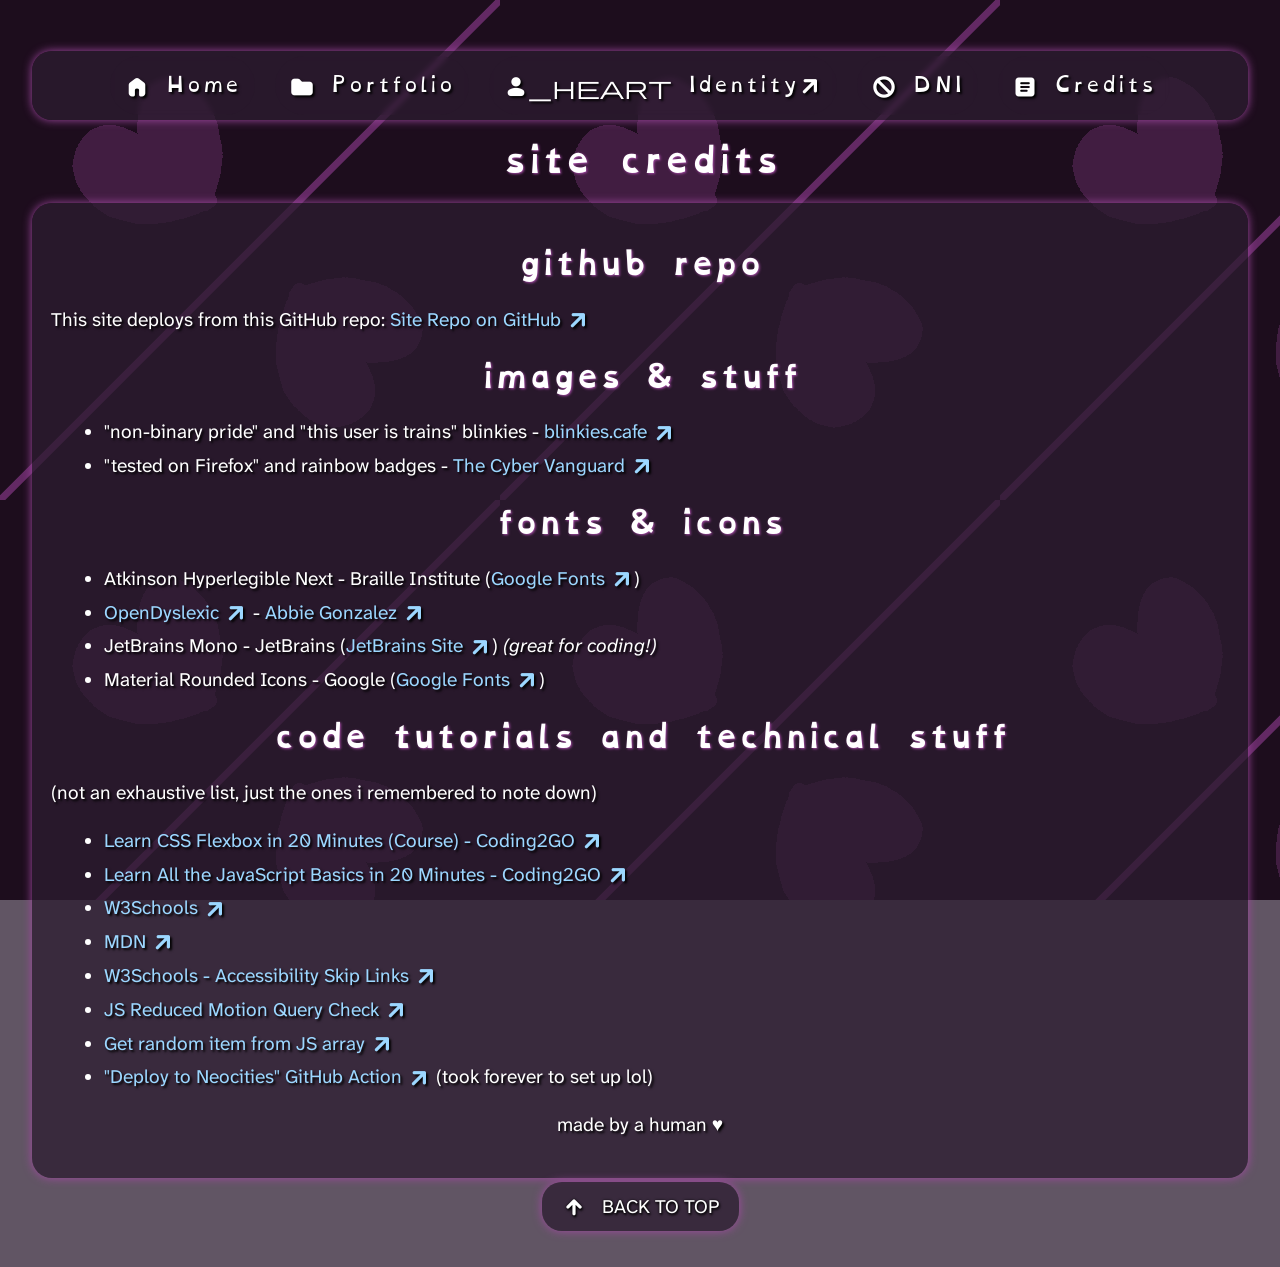
<file: public/credits.html>
<!DOCTYPE html>
<html lang="en">
  <head>
    <meta charset="UTF-8">
    <meta name="viewport" content="width=device-width, initial-scale=1.0">
    <title>avis's site credits</title>
    <link href="css/style.css" rel="stylesheet" type="text/css" media="all">
    <script src="src/cachebust.js" defer></script>

    <link rel="icon" type="image/png" href="images/icons/spooky_icon_2026.png">
  </head>
  <body>
    <nav><div id="nav-container"></div></nav>

    
    <main id="main">
      <h1>site credits</h1>
      <div class="box">

      <h2>github repo</h2>
      This site deploys from this GitHub repo:
      <a href="https://github.com/uncreative-avis/uncreative-avis.github.io" target="_blank">
        Site Repo on GitHub
        <span class="material-symbols-rounded" aria-hidden="true">arrow_outward</span>
      </a>

        <h2>images & stuff</h2>
        <ul>
          <li>
            "non-binary pride" and "this user is trains" blinkies - 
            <a href="https://blinkies.cafe/" target="_blank">
              blinkies.cafe
              <span class="material-symbols-rounded" aria-hidden="true">arrow_outward</span>
            </a>
          </li>
          <li>
            "tested on Firefox" and rainbow badges - 
            <a href="https://cyber.dabamos.de/88x31/index.html" target="_blank">
              The Cyber Vanguard
              <span class="material-symbols-rounded" aria-hidden="true">arrow_outward</span>
            </a>
          </li>
        </ul>

        <h2>fonts & icons</h2>
        <ul>
          <li>
            Atkinson Hyperlegible Next - Braille Institute
            (<a href="https://fonts.google.com/specimen/Atkinson+Hyperlegible+Next" target="_blank">
              Google Fonts
              <span class="material-symbols-rounded" aria-hidden="true">arrow_outward</span>
            </a>)
          </li>

          <li>
            <a href="https://opendyslexic.org/" target="_blank">
              OpenDyslexic
              <span class="material-symbols-rounded" aria-hidden="true">arrow_outward</span>
            </a>
            -
            <a href="https://abbiegonzalez.com/" target="_blank">
              Abbie Gonzalez
              <span class="material-symbols-rounded" aria-hidden="true">arrow_outward</span>
            </a>
          </li>

          <li>
            JetBrains Mono - JetBrains
            (<a href="https://www.jetbrains.com/lp/mono/" target="_blank">
              JetBrains Site
              <span class="material-symbols-rounded" aria-hidden="true">arrow_outward</span>
            </a>) <em>(great for coding!)</em>
          </li>

          <li>
            Material Rounded Icons - Google
            (<a href="https://fonts.google.com/icons" target="_blank">
              Google Fonts
              <span class="material-symbols-rounded" aria-hidden="true">arrow_outward</span>
            </a>)
          </li>
        </ul>

        <h2>code tutorials and technical stuff</h2>
        (not an exhaustive list, just the ones i remembered to note down)
        <ul>
          <li>
            <a href="https://youtu.be/wsTv9y931o8" target="_blank">
              Learn CSS Flexbox in 20 Minutes (Course) - Coding2GO
              <span class="material-symbols-rounded" aria-hidden="true">arrow_outward</span>
            </a>
          </li>

          <li>
            <a href="https://youtu.be/xKOyDDuQSVY" target="_blank">
              Learn All the JavaScript Basics in 20 Minutes - Coding2GO
              <span class="material-symbols-rounded" aria-hidden="true">arrow_outward</span>
            </a>
          </li>

          <li>
            <a href="https://www.w3schools.com/" target="_blank">
              W3Schools
              <span class="material-symbols-rounded" aria-hidden="true">arrow_outward</span>
            </a>
          </li>

          <li>
            <a href="https://developer.mozilla.org/" target="_blank">
              MDN
              <span class="material-symbols-rounded" aria-hidden="true">arrow_outward</span>
            </a>
          </li>

          <li>
            <a href="https://www.w3schools.com/accessibility/accessibility_skip_links.php" target="_blank">
              W3Schools - Accessibility Skip Links
              <span class="material-symbols-rounded" aria-hidden="true">arrow_outward</span>
            </a>
          </li>

          <li>
            <a href="https://natclark.com/tutorials/javascript-reduced-motion/" target="_blank">
              JS Reduced Motion Query Check
              <span class="material-symbols-rounded" aria-hidden="true">arrow_outward</span>
            </a>
          </li>

          <li>
            <a href="https://ryangjchandler.co.uk/posts/get-a-random-element-from-a-javascript-array" target="_blank">
              Get random item from JS array
              <span class="material-symbols-rounded" aria-hidden="true">arrow_outward</span>
            </a>
          </li>

          <li>
            <a href="https://github.com/marketplace/actions/deploy-to-neocities" target="_blank">
              "Deploy to Neocities" GitHub Action
              <span class="material-symbols-rounded" aria-hidden="true">arrow_outward</span>
            </a> (took forever to set up lol)
          </li>
        </ul>
        <p class="center">made by a human ♥</p>
      </div>
      <div class="center">
        <button type="button" class="center" onclick="location.href='#top'"><span class="material-symbols-rounded" aria-hidden="true">arrow_upward</span>BACK TO TOP</button>
      </div>
    </main>
  </body>
</html>
</file>
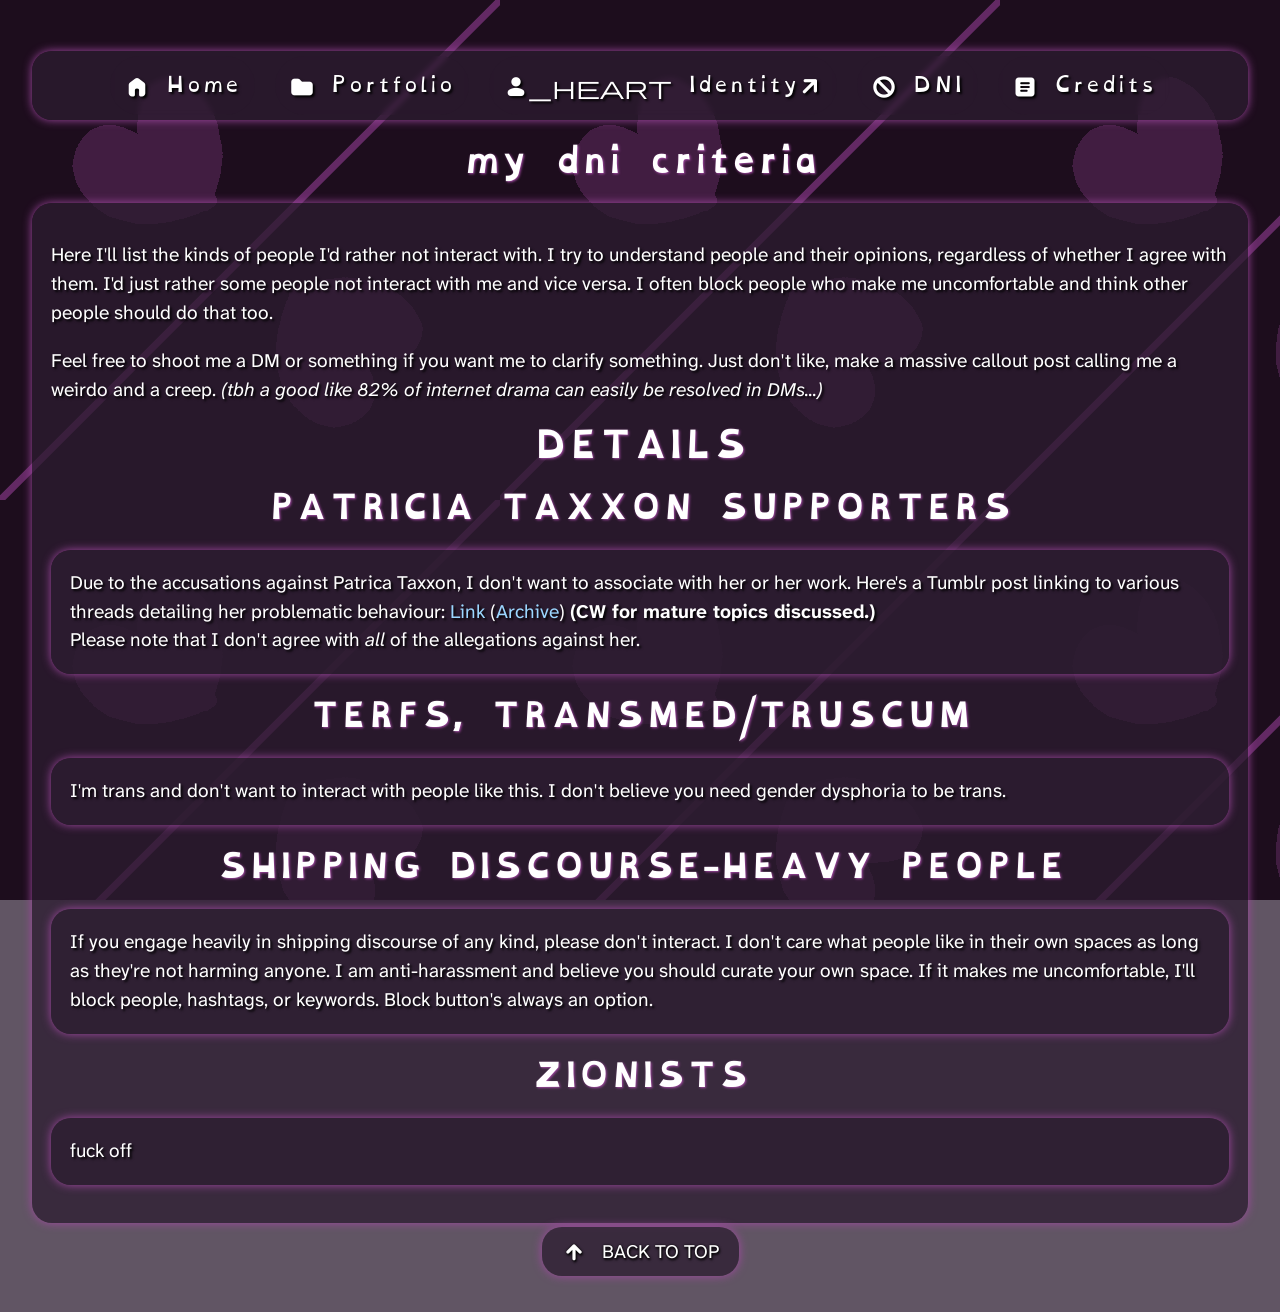
<file: public/dniinfo.html>
<!DOCTYPE html>
<html lang="en">
  <head>
    <meta charset="UTF-8">
    <meta name="viewport" content="width=device-width, initial-scale=1.0">
    <title>avis's dni info</title>
    <link href="css/style.css" rel="stylesheet" type="text/css" media="all">
    <script src="src/cachebust.js" defer></script>

    <link rel="icon" type="image/png" href="images/icons/spooky_icon_2026.png">
  </head>
  <body>
    <nav><div id="nav-container"></div></nav>

    <header><h1>my dni criteria</h1></header>
    
    <main id="main">
      <div class="box">
        <p>
          Here I'll list the kinds of people I'd rather not interact with.
          I try to understand people and their opinions, regardless of whether I agree with them.
          I'd just rather some people not interact with me and vice versa.
          I often block people who make me uncomfortable and think other people should do that too.
        </p>

        <p>
          Feel free to shoot me a DM or something if you want me to clarify something.
          Just don't like, make a massive callout post calling me a weirdo and a creep.
          <em>(tbh a good like 82% of internet drama can easily be resolved in DMs...)</em>
        </p>

        <header><h1>DETAILS</h1></header>

        <h2>PATRICIA TAXXON SUPPORTERS</h2>
        <p class="box">
          Due to the accusations against Patrica Taxxon, I don't want to associate with her or her work.
          Here's a Tumblr post linking to various threads detailing her problematic behaviour:
          <a href="https://www.tumblr.com/hello-im-dog/796058190258274304/warning-this-blog-is-18-due-the-severity-of-the" target="_blank">Link</a>
          (<a href="https://web.archive.org/web/20260417000219/https://www.tumblr.com/hello-im-dog/796058190258274304/warning-this-blog-is-18-due-the-severity-of-the" target="_blank">Archive</a>)
          <strong>(CW for mature topics discussed.)</strong><br>
          Please note that I don't agree with <em>all</em> of the allegations against her.
        </p>

        <h2>TERFS, TRANSMED/TRUSCUM</h2>
        <p class="box">
          I'm trans and don't want to interact with people like this.
          I don't believe you need gender dysphoria to be trans.
        </p>

        <h2>SHIPPING DISCOURSE-HEAVY PEOPLE</h2>
        <p class="box">
          If you engage heavily in shipping discourse of any kind, please don't interact.
          I don't care what people like in their own spaces as long as they're not harming anyone.
          I am anti-harassment and believe you should curate your own space.
          If it makes me uncomfortable, I'll block people, hashtags, or keywords.
          Block button's always an option.
        </p>

        <h2>ZIONISTS</h2>
        <p class="box">
          fuck off
        </p>
        
      </div>
      <div class="center">
        <button type="button" class="center" onclick="location.href='#top'"><span class="material-symbols-rounded" aria-hidden="true">arrow_upward</span>BACK TO TOP</button>
      </div>
    </main>
  </body>
</html>
</file>
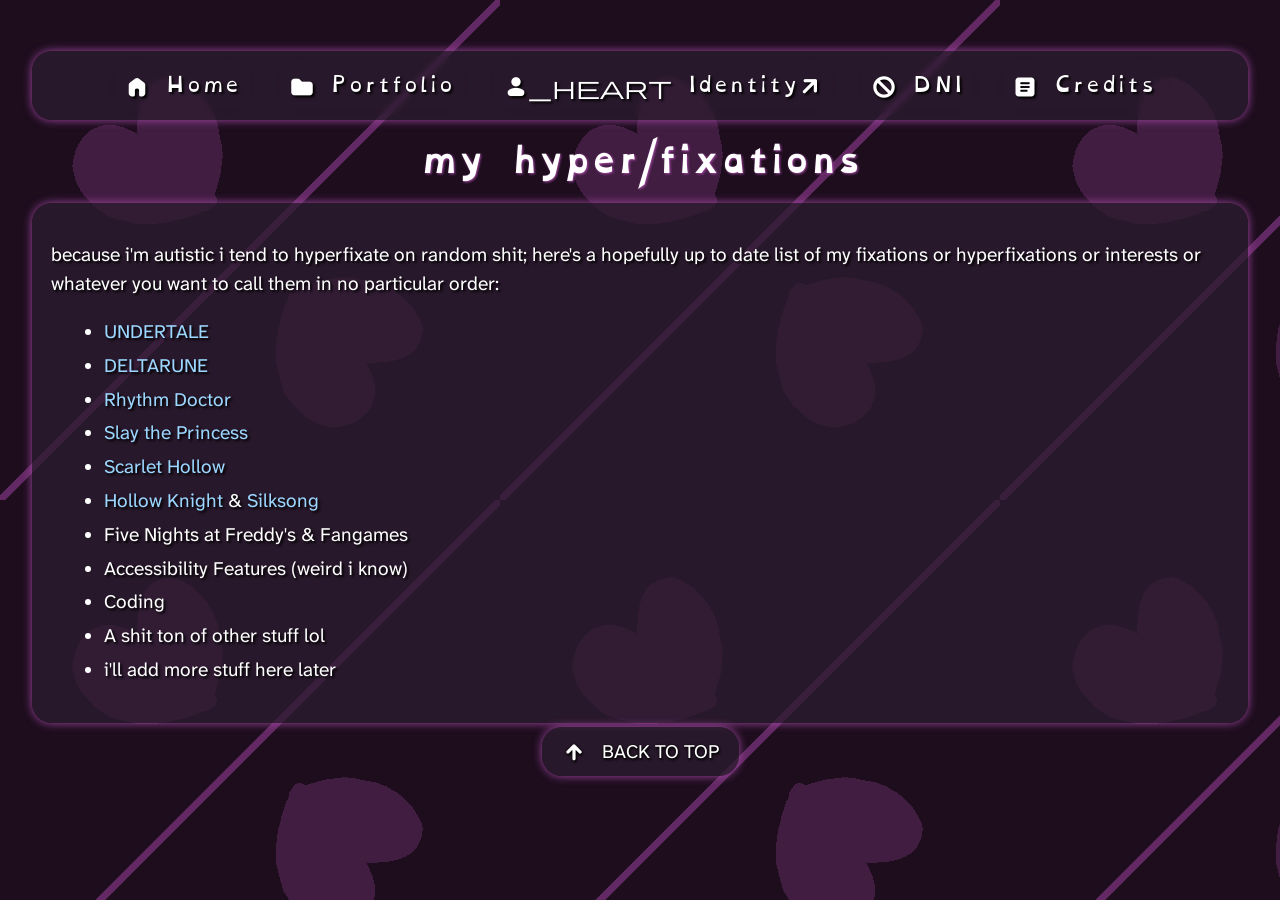
<file: public/hyperfixations.html>
<!DOCTYPE html>
<html lang="en">
  <head>
    <meta charset="UTF-8">
    <meta name="viewport" content="width=device-width, initial-scale=1.0">
    <title>avis's hyperfixations</title>
    <link href="css/style.css" rel="stylesheet" type="text/css" media="all">
    <script src="src/cachebust.js" defer></script>
    
    <link rel="icon" type="image/png" href="images/icons/spooky_icon_2026.png">
  </head>

  <body>

    <nav><div id="nav-container"></div></nav>
    <header><h1>my hyper/fixations</h1></header>

    <main id="main">
    <div class="box">
      <p>
        because i'm autistic i tend to hyperfixate on random shit;
        here's a hopefully up to date list of my fixations or hyperfixations or interests or whatever
        you want to call them in no particular order:<br>
        <ul>
          <li><a href="https://store.steampowered.com/app/391540/Undertale/">UNDERTALE</a></li>
          <li><a href="https://store.steampowered.com/app/1671210/DELTARUNE/">DELTARUNE</a></li>
          <li><a href="https://store.steampowered.com/app/774181/Rhythm_Doctor/">Rhythm Doctor</a></li>
          <li><a href="https://store.steampowered.com/app/1989270/Slay_the_Princess__The_Pristine_Cut/">Slay the Princess</a></li>
          <li><a href="https://store.steampowered.com/app/1609230/Scarlet_Hollow/">Scarlet Hollow</a></li>
          <li><a href="https://store.steampowered.com/app/367520/Hollow_Knight/">Hollow Knight</a> & <a href="https://store.steampowered.com/app/1030300/Hollow_Knight_Silksong/">Silksong</a></li>
          <li>Five Nights at Freddy's & Fangames</li>
          <li>Accessibility Features (weird i know)</li>
          <li>Coding</li>
          <li>A shit ton of other stuff lol</li>
          <li>i'll add more stuff here later</li>
        </ul>
      </p>
    </div>
    </main>
    <div class="center">
      <button type="button" class="center" onclick="location.href='#top'"><span class="material-symbols-rounded" aria-hidden="true">arrow_upward</span>BACK TO TOP</button>
    </div>
  </body>
</html>
</file>
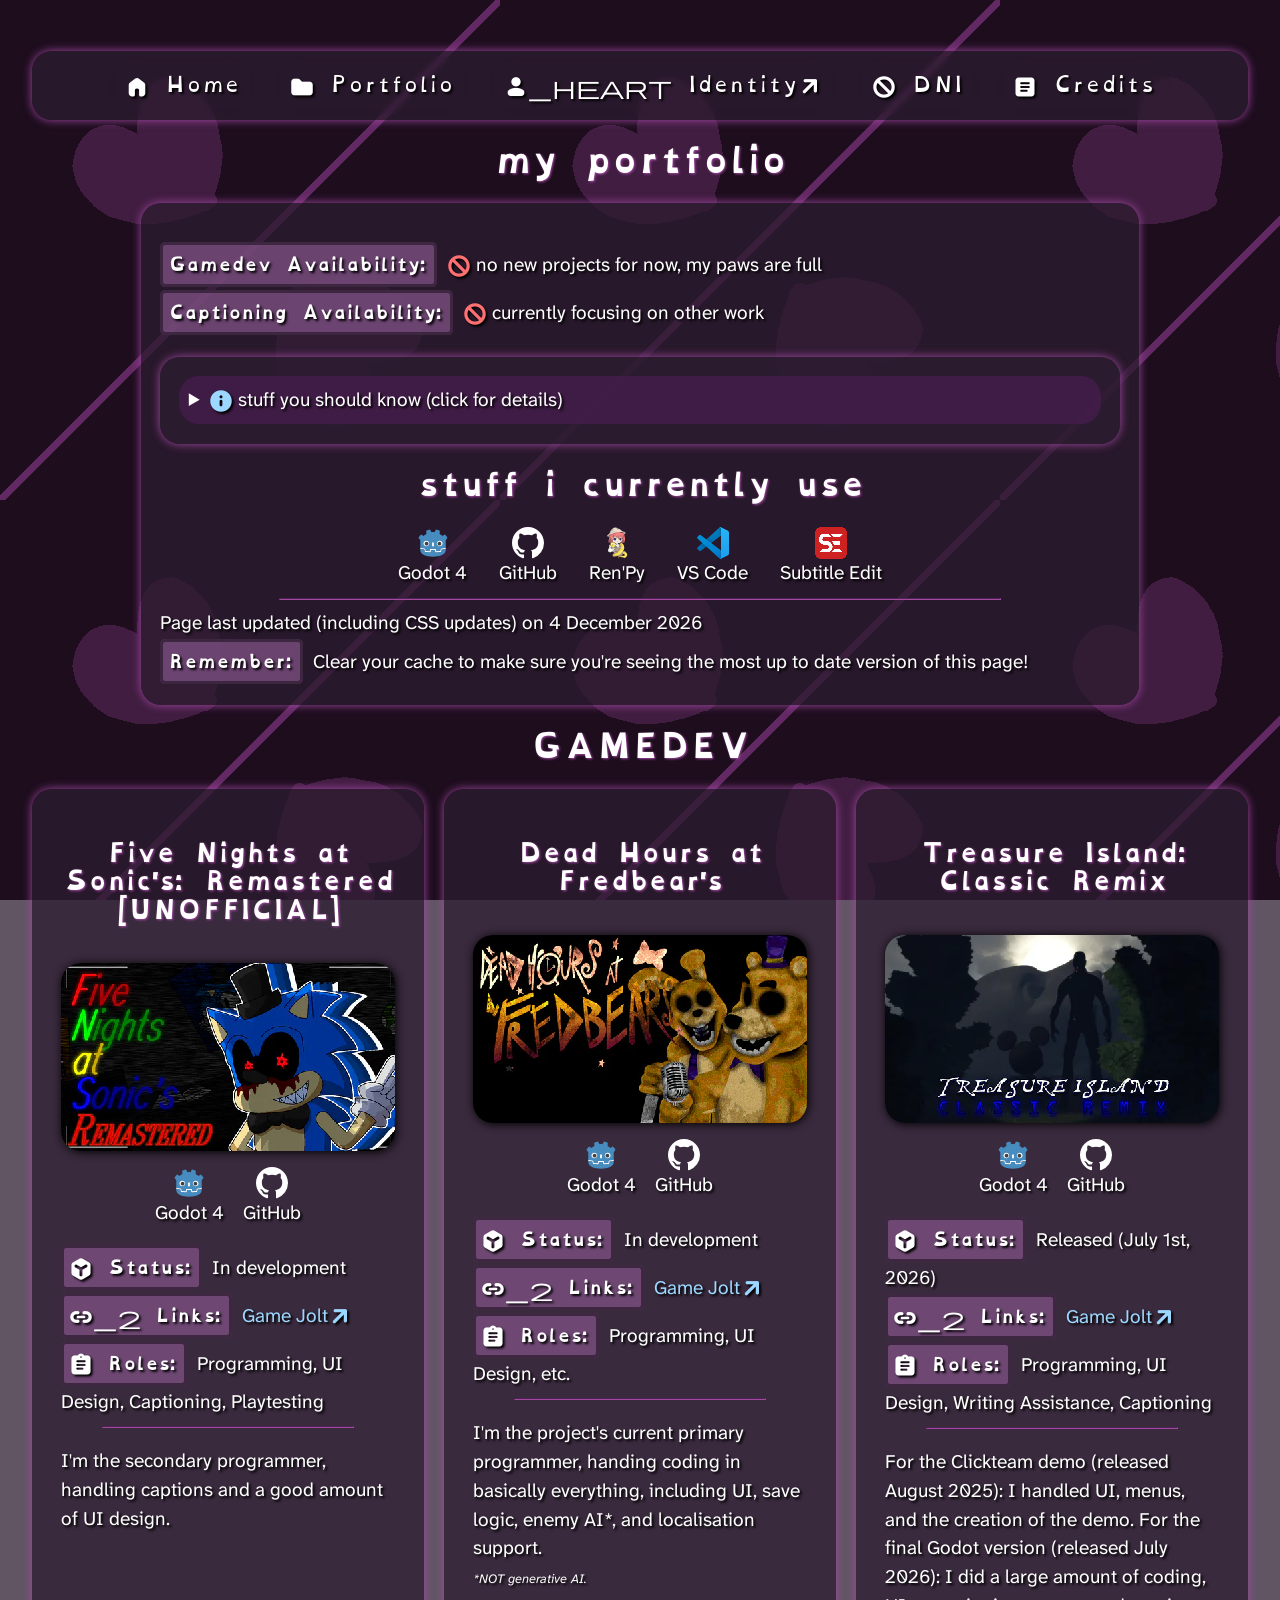
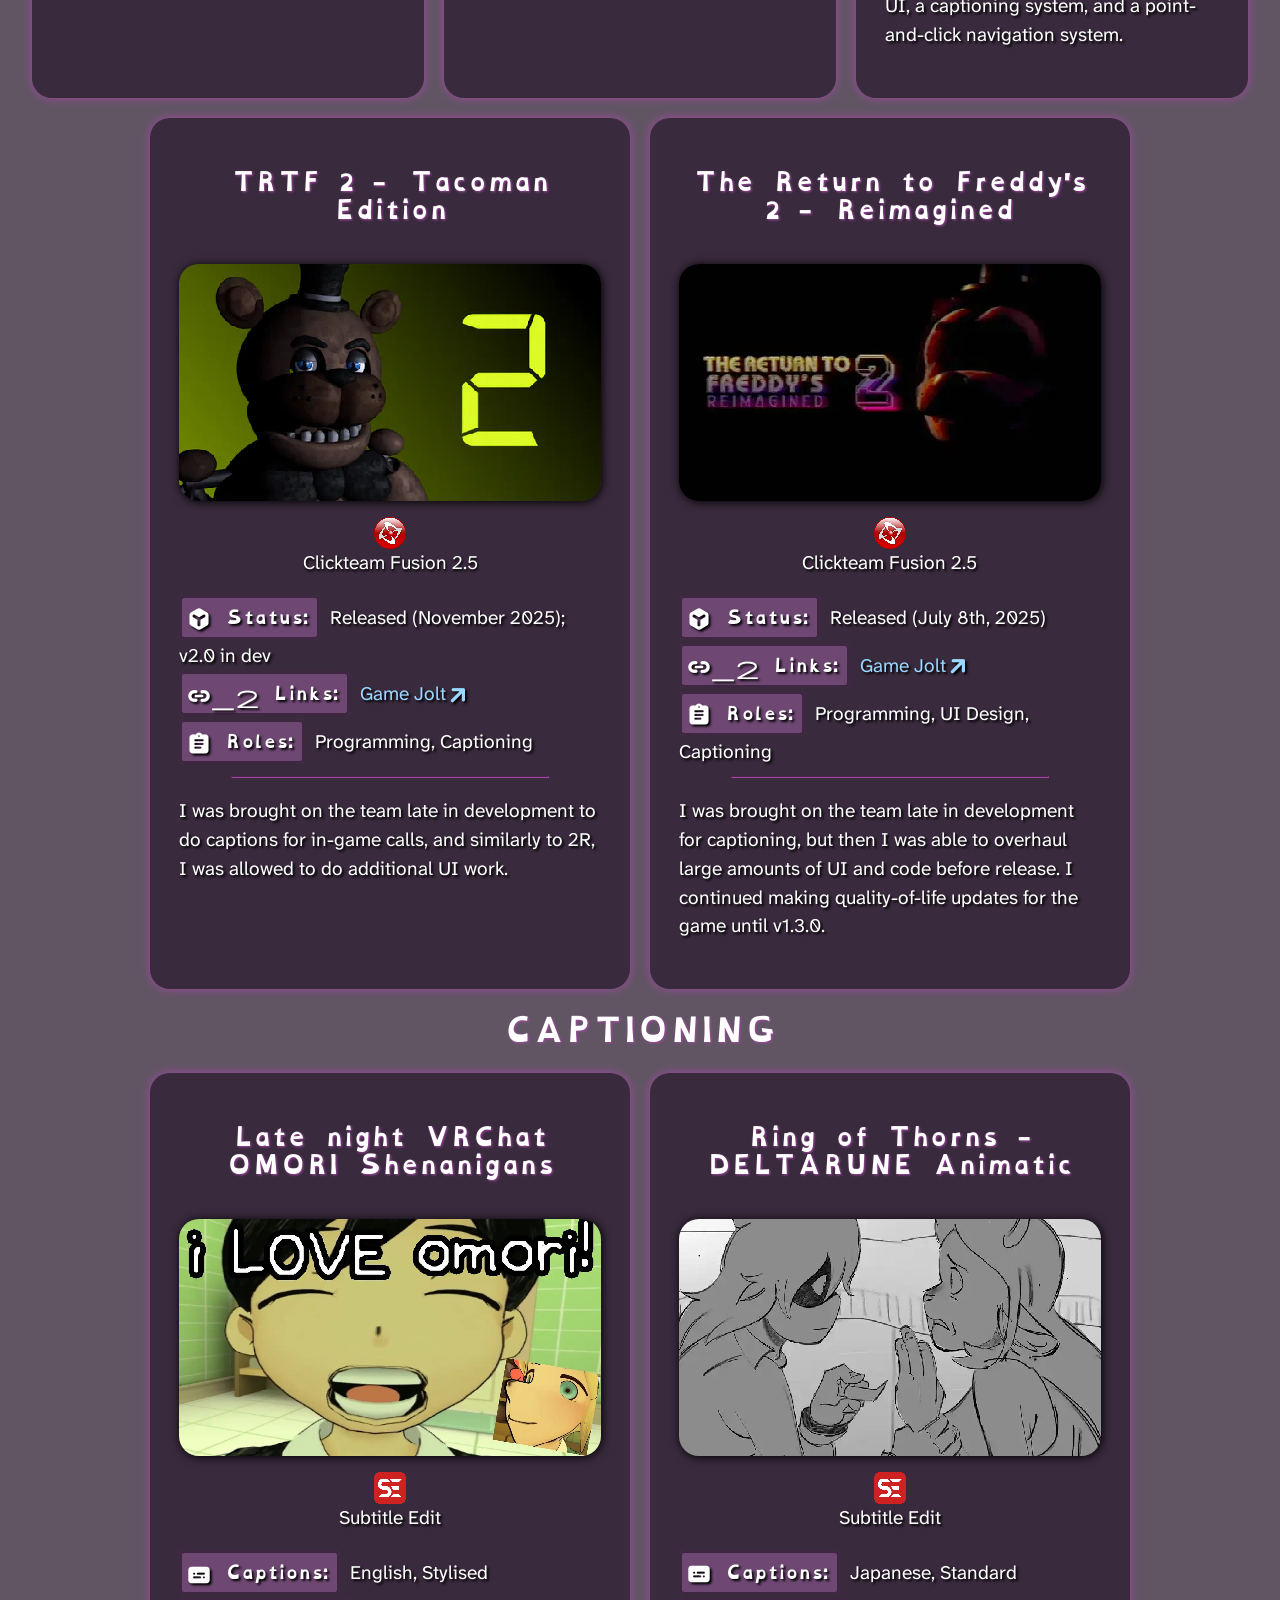
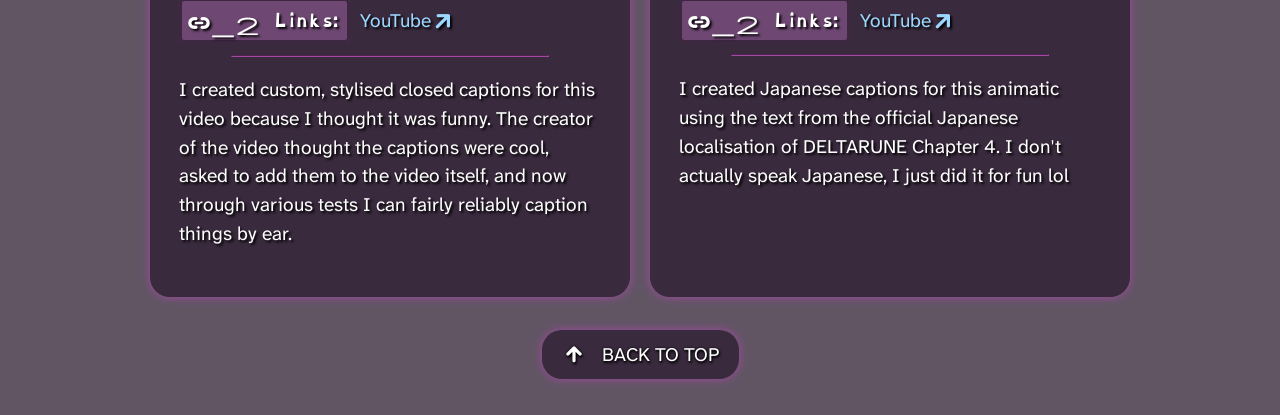
<file: public/portfolio.html>
<!DOCTYPE html>
<html lang="en">
  <head>
    <meta charset="UTF-8">
    <meta name="viewport" content="width=device-width, initial-scale=1.0">
    <title>avis's portfolio</title>
    <link href="css/style.css" rel="stylesheet" type="text/css" media="all">
    <script src="src/cachebust.js" defer></script>
    
    <link rel="icon" type="image/png" href="images/icons/spooky_icon_2026.png">
  
    <style>
      /* css is both fun and hellish */
      :root {
        --project-card-base-width: 300px;
        --project-card-max-width: 33vw;
      }

      .project-container {
        display: flex;
        justify-content: center;
        flex-wrap: wrap;
        gap: 20px;
        padding: 0;
      }

      .project-card {
        background-color: var(--container-bg);
        max-width: var(--project-card-max-width);
        box-shadow: 0px 0px 10px var(--shadow-glow);
        border-radius: var(--radius-xl);
        padding: 1.5em;
        
        display: flex;
        flex-grow: 1;
        flex-shrink: 1;
        flex-basis: var(--project-card-base-width);
        flex-direction: column;
        gap: 1rem;
      }

      .project-card img {
        width: 100%;
        display: block;
        border-radius: var(--radius-xl);
        corner-shape: squircle;
      }
      
      /* application icons under thumbnails */
      div.horizontal {
        display: flex;
        flex-wrap: wrap;
        justify-content: center;
        align-items: center;
        gap: 1em;
      }

      div.horizontal img {
        height: 2em;
        border-radius: 0;
        width: auto;
      }

      div.software-icon-with-text {
        display: flex;
        flex-direction: column;
        align-items: center;
        text-align: center;
      }

      div.software-icon-with-text img {
        object-fit: contain;
        height: 2rem;
        border-radius: 0;
        width: auto;
      }

      /* smaller screen stuff */
      @media (max-width: 1024px) {
        .project-card {
          max-width: min(500px, 95vw);
        }
      }
    </style>
  </head>

  <body>
    <nav><div id="nav-container"></div></nav>
    <header><h1>my portfolio</h1></header>

    <main id="main">
    <div class="medium box">
      <p>
        <strong class="label">Gamedev Availability:</strong>
        <span class="material-symbols-rounded" aria-hidden="true" style="color: var(--red)">
          block
        </span>
        no new projects for now, my paws are full

        <br>

        <strong class="label">Captioning Availability:</strong>
        <span class="material-symbols-rounded" aria-hidden="true" style="color: var(--red)">
          block
        </span>
        currently focusing on other work
      </p>
      <details class="box">
        <summary>
          <span class="material-symbols-rounded" aria-hidden="true" style="color: var(--link)">
            info
          </span>
          stuff you should know (click for details)
        </summary>
        i'm currently using <strong>godot 4</strong> as my primary game engine of choice,
        but i also have some experience in <strong>clickteam fusion 2.5</strong>.
        i specialise in <strong>UI design, programming, closed captioning (aka subtitles),</strong> and similar stuff.
        
        i also do <strong>closed captioning for videos</strong> using <strong>subtitle edit</strong>.
        
        <br><br>

        if you want to contact me to work on your project,
        contact me on <a href="https://discordapp.com/users/490190083144548352/" target="_blank">discord</a>!

        <strong>be specific right off the bat</strong> -- tell me about your project and
        <strong>include information about what you'd like me to do</strong>,
        as well as any other relevant information,
        like <strong>project scope, my specific roles, and scalability</strong>.
        i work best in a collaborative environment -- chances are i can't code your whole game for you, sorry.

        <br><br>

        i highly recommend having some familiarity with Git if you want me to work on your project!
        here's a <a href="https://youtu.be/CvUiKWv2-C0">Git tutorial for beginners</a>.
        i use <a href="https://github.com/apps/desktop">github desktop</a> as my git GUI of choice.
      </details>
      <h2>stuff i currently use</h2>
      <div class="horizontal" style="gap: 2rem;">
        <div class="software-icon-with-text">
          <img src="images/portfolio/godot_icon.svg" title="Godot 4" alt="Godot Icon"> Godot 4
        </div>
        <div class="software-icon-with-text">
          <img src="images/portfolio/github_icon.svg" title="GitHub" alt="GitHub Icon"> GitHub
        </div>
        <div class="software-icon-with-text">
          <img src="images/portfolio/renpy.svg" title="Ren'Py" alt="Ren'Py Icon"> Ren'Py
        </div>
        <div class="software-icon-with-text">
          <img src="images/portfolio/vscode.svg" title="Visual Studio Code" alt="Visual Studio Code Icon"> VS Code
        </div>
        <div class="software-icon-with-text">
          <img src="images/portfolio/subtitle_edit_icon.png" title="Subtitle Edit" alt="Subtitle Edit Icon"> Subtitle Edit
        </div>
      </div>
      <hr>
      Page last updated (including CSS updates) on <span id='lastUpdateDate'></span><br>
      <strong class="label">Remember:</strong> Clear your cache to make sure you're seeing the most up to date version of this page!
    </div>
    
    <h2>GAMEDEV</h2>
    <div class="project-container">

      <div class="project-card"> <h3>Five Nights at Sonic's: Remastered [UNOFFICIAL]</h3>
        <a href="https://gamejolt.com/games/sonic-sez-five-night-freddy/1087938" target="_blank" class="rotate">
          <img src="images/portfolio/fnas_remastered.webp" class="glow bordered" alt="FNAS Remastered thumbnail. On a staticy background, a version of Sonic the Hedgehog with black-and-red eyes and wearing a top hat and bow tie is visible. To the left, text reads Five Nights at Sonic's REMASTERED.">
        </a>

        <div class="horizontal">
          <div class="software-icon-with-text">
            <img src="images/portfolio/godot_icon.svg" title="Godot 4" alt="Godot Icon"> Godot 4
          </div>
          <div class="software-icon-with-text">
            <img src="images/portfolio/github_icon.svg" title="GitHub" alt="GitHub Icon"> GitHub
          </div>
        </div>

        <div>
          <strong class="label"><span class="material-symbols-rounded" aria-hidden="true">deployed_code</span>
            Status:</strong> In development<br>
          <strong class="label"><span class="material-symbols-rounded" aria-hidden="true">link_2</span>
            Links:</strong> <a href="https://gamejolt.com/games/sonic-sez-five-night-freddy/1087938" target="_blank">Game Jolt<span class="material-symbols-rounded" aria-hidden="true">arrow_outward</span></a><br>
          <strong class="label"><span class="material-symbols-rounded" aria-hidden="true">assignment</span>
            Roles:</strong> Programming, UI Design, Captioning, Playtesting<br>
          <hr>
          <p class="project-desc">
            I'm the secondary programmer, handling captions and a good amount of UI design.
          </p>
        </div> 
      </div>

      <div class="project-card"> <h3>Dead Hours at Fredbear's</h3>
        <a href="https://gamejolt.com/games/DHaF/1068491" target="_blank" class="rotate">
          <img src="images/portfolio/dhaf.webp" class="glow bordered" alt="Dead Hours at Fredbear's thumbnail. A yellow bear and yellow rabbit are on the right, both with hollow eyes. The bear is wearing a purple hat and bow tie and is holding a microphone; the rabbit is wearing a purple tie. The logo is visible to the left.">
        </a>

        <div class="horizontal">
          <div class="software-icon-with-text">
            <img src="images/portfolio/godot_icon.svg" title="Godot 4" alt="Godot Icon"> Godot 4
          </div>
          <div class="software-icon-with-text">
            <img src="images/portfolio/github_icon.svg" title="GitHub" alt="GitHub Icon"> GitHub
          </div>
        </div>

        <div>
          <strong class="label"><span class="material-symbols-rounded" aria-hidden="true">deployed_code</span>
            Status:</strong> In development<br>
          <strong class="label"><span class="material-symbols-rounded" aria-hidden="true">link_2</span>
            Links:</strong> <a href="https://gamejolt.com/games/DHaF/1068491" target="_blank">Game Jolt<span class="material-symbols-rounded" aria-hidden="true">arrow_outward</span></a><br>
          <strong class="label"><span class="material-symbols-rounded" aria-hidden="true">assignment</span>
            Roles:</strong> Programming, UI Design, etc.<br>
          <hr>
          <p class="project-desc">
            I'm the project's current primary programmer, handing coding in basically everything, including UI, save logic, enemy AI*, and localisation support.<br>
            <em class="small-text">*NOT generative AI.</em>
          </p>
        </div> 
      </div>

      <div class="project-card"> <h3>Treasure Island: Classic Remix</h3>
        <a href="https://gamejolt.com/games/TICR/1003804" target="_blank" class="rotate">
          <img src="images/portfolio/ticr.webp" class="glow bordered" alt="TICR thumbnail. In a dark, foresty area, a man stands upright next to a Mickey Mouse silhouette. A massive face looking like distant mountains is visible.">
        </a>

        <div class="horizontal">
          <div class="software-icon-with-text">
            <img src="images/portfolio/godot_icon.svg" title="Godot 4" alt="Godot Icon"> Godot 4
          </div>
          <div class="software-icon-with-text">
            <img src="images/portfolio/github_icon.svg" title="GitHub" alt="GitHub Icon"> GitHub
          </div>
        </div>

        <div>
          <strong class="label"><span class="material-symbols-rounded" aria-hidden="true">deployed_code</span>
            Status:</strong> Released (July 1st, 2026)<br>
          <strong class="label"><span class="material-symbols-rounded" aria-hidden="true">link_2</span>
            Links:</strong> <a href="https://gamejolt.com/games/TICR/1003804" target="_blank">Game Jolt<span class="material-symbols-rounded" aria-hidden="true">arrow_outward</span></a><br>
          <strong class="label"><span class="material-symbols-rounded" aria-hidden="true">assignment</span>
            Roles:</strong> Programming, UI Design, Writing Assistance, Captioning<br>
          <hr>
          <p class="project-desc">
            For the Clickteam demo (released August 2025): I handled UI, menus, and the creation of the demo.
            For the final Godot version (released July 2026): I did a large amount of coding, UI, a captioning system,
            and a point-and-click navigation system.
          </p>
        </div> 
      </div>
      
      <div class="project-card"> <h3>TRTF 2 - Tacoman Edition</h3>
        <a href="https://gamejolt.com/games/TRTF2tacoupdate/1033032" target="_blank" class="rotate">
          <img src="images/portfolio/trtf2tacoman.webp" class="glow bordered" alt="TRTF 2 Tacoman Edition thumbnail. On a green and black gradient background, a stylised model of Freddy Fazbear is on the left, staring at us. To the right, the number 2 is visible in a digital clock font.">
        </a>
        
        <div class="horizontal">
          <div class="software-icon-with-text">
            <img src="images/portfolio/clickteam_icon.webp" title="Clickteam Fusion 2.5" alt="Clickteam Icon"> Clickteam Fusion 2.5
          </div>
        </div>
        
        <div>
          <strong class="label"><span class="material-symbols-rounded" aria-hidden="true">deployed_code</span>
            Status:</strong> Released (November 2025); v2.0 in dev<br>
          <strong class="label"><span class="material-symbols-rounded" aria-hidden="true">link_2</span>
            Links:</strong> <a href="https://gamejolt.com/games/TRTF2tacoupdate/1033032" target="_blank">Game Jolt<span class="material-symbols-rounded" aria-hidden="true">arrow_outward</span></a><br>
          <strong class="label"><span class="material-symbols-rounded" aria-hidden="true">assignment</span>
            Roles:</strong> Programming, Captioning<br>
          <hr>
          <p class="project-desc">
            I was brought on the team late in development to do captions for in-game calls,
            and similarly to 2R, I was allowed to do additional UI work.
          </p>
        </div>
      </div>
      
      <div class="project-card"> <h3>The Return to Freddy's 2 - Reimagined</h3>
        <a href="https://gamejolt.com/games/trtf2reimagined/674191" target="_blank" class="rotate">
          <img src="images/portfolio/2reimagined.webp" class="glow bordered" alt="TRTF 2 Reimagined thumbnail. A silhouette of bear head with a top hat floats in a dark void with a yellow-and-purple logo next to it, reading 'THE RETURN TO FREDDY'S 2: REIMAGINED.">
        </a>

        <div class="horizontal">
          <div class="software-icon-with-text">
            <img src="images/portfolio/clickteam_icon.webp" title="Clickteam Fusion 2.5" alt="Clickteam Icon"> Clickteam Fusion 2.5
          </div>
        </div>

        <div>
          <strong class="label"><span class="material-symbols-rounded" aria-hidden="true">deployed_code</span>
            Status:</strong> Released (July 8th, 2025)<br>
          <strong class="label"><span class="material-symbols-rounded" aria-hidden="true">link_2</span>
            Links:</strong> <a href="https://gamejolt.com/games/trtf2reimagined/674191" target="_blank">Game Jolt<span class="material-symbols-rounded" aria-hidden="true">arrow_outward</span></a><br>
          <strong class="label"><span class="material-symbols-rounded" aria-hidden="true">assignment</span>
            Roles:</strong> Programming, UI Design, Captioning<br>
          
          <hr>
          <p class="project-desc">
            I was brought on the team late in development for captioning,
            but then I was able to overhaul large amounts of UI and code before release.
            I continued making quality-of-life updates for the game until v1.3.0.
          </p>
          </div>
        </div>
    </div>

    <h2>CAPTIONING</h2>
    <div class="project-container">
      
      <div class="project-card"> <h3>Late night VRChat OMORI Shenanigans</h3>
        <a href="https://youtu.be/aQ9OEltsxYQ" target="_blank" class="rotate">
          <img src="images/portfolio/latenightvrchatomori.webp" class="glow bordered" alt="Late night VRChat OMORI Shenanigans thumbnail. An extreme closeup of a VRChat model of Sunny from Omori, with text on the top reading 'i LOVE omori!'. A small, oddly-angled picture of Basil is visible in the corner.">
        </a>
        
        <div class="horizontal">
          <div class="software-icon-with-text">
            <img src="images/portfolio/subtitle_edit_icon.png" title="Subtitle Edit" alt="Subtitle Edit Icon"> Subtitle Edit
          </div>
        </div>

        <div>
          <strong class="label"><span class="material-symbols-rounded" aria-hidden="true">subtitles</span>
            Captions:</strong> English, Stylised<br>
          <strong class="label"><span class="material-symbols-rounded" aria-hidden="true">link_2</span>
            Links:</strong> <a href="https://youtu.be/aQ9OEltsxYQ" target="_blank">YouTube<span class="material-symbols-rounded" aria-hidden="true">arrow_outward</span></a><br>
          <hr>
            <p class="project-desc">
            I created custom, stylised closed captions for this video because I thought it was funny.
            The creator of the video thought the captions were cool, asked to add them to the video itself,
            and now through various tests I can fairly reliably caption things by ear.
          </p>
        </div>
      </div>

      <div class="project-card"> <h3>Ring of Thorns - DELTARUNE Animatic</h3>
        <a href="https://youtu.be/OaEyFvvKgYw" target="_blank" class="rotate">
          <img src="images/portfolio/ring_of_thorns.webp" class="glow bordered" alt="Ring of Thorns Animatic thumbnail. A greyscale closeup of Kris and Noelle from DELTARUNE. Kris has a blank expression, staring intensely at Noelle, gripping her wrist tightly. Noelle is staring back in fear.">
        </a>
        
        <div class="horizontal">
          <div class="software-icon-with-text">
            <img src="images/portfolio/subtitle_edit_icon.png" title="Subtitle Edit" alt="Subtitle Edit Icon"> Subtitle Edit
          </div>
        </div>

        <div>
          <strong class="label"><span class="material-symbols-rounded" aria-hidden="true">subtitles</span>
            Captions:</strong> Japanese, Standard<br>
          <strong class="label"><span class="material-symbols-rounded" aria-hidden="true">link_2</span>
            Links:</strong> <a href="https://youtu.be/OaEyFvvKgYw" target="_blank">YouTube<span class="material-symbols-rounded" aria-hidden="true">arrow_outward</span></a><br>
          <hr>
            <p class="project-desc">
            I created Japanese captions for this animatic using the text from the
            official Japanese localisation of DELTARUNE Chapter 4. I don't actually speak Japanese, I just did it for fun lol
          </p>
        </div>
      </div>

      <!--
      TEMPLATE
      <div class="project-card">
        <h3>TITLE GOES HERE</h3>
        <a href="LINK" target="_blank" class="rotate">
          <img src="images/portfolio/IMAGE.webp" class="glow bordered" alt="IMAGE DESC">
        </a>
        
        <div class="horizontal">
          <div class="software-icon-with-text">
            <img src="images/portfolio/icon.webp" title="TITLE GOES HERE" alt="ALT TEXT GOES HERE"> SOFTWARE NAME
          </div>
        </div>
        
        <div class="box">
          <strong class="label"><span class="material-symbols-rounded" aria-hidden="true">deployed_code</span>
            Status:</strong> Status goes here<br>
          <strong class="label"><span class="material-symbols-rounded" aria-hidden="true">link_2</span>
            Links:</strong> <a href="" target="_blank">LINKS GO HERE<span class="material-symbols-rounded" aria-hidden="true">arrow_outward</span></a><br>
          <strong class="label"><span class="material-symbols-rounded" aria-hidden="true">assignment</span>
            Roles:</strong> Roles go here<br>
          <hr>
          <p class="project-desc">
            Project description goes here.
          </p>
        </div>
      </div>
      -->
    </div>
    </main>
    <br>
    <div class="center">
      <button type="button" class="center" onclick="location.href='#top'"><span class="material-symbols-rounded" aria-hidden="true">arrow_upward</span>BACK TO TOP</button>
    </div>
  </body>
</html>
</file>
<file: public/css/style.css>
/* fonts */
@import url('https://fonts.googleapis.com/css2?family=Atkinson+Hyperlegible+Next:wght@500&display=swap');

/* icons */
@import url('https://fonts.googleapis.com/css2?family=Material+Symbols+Rounded:opsz,wght,FILL,GRAD@20..48,100..700,0..1,-50..200&icon_names=arrow_outward,arrow_upward,article,assignment,block,check,deployed_code,folder,home,info,kid_star,link_2,person_heart,refresh,question_mark,subtitles');

@font-face {
  font-family: OpenDyslexic;
  src: url('../fonts/OpenDyslexic-Regular.woff2') format('woff2');
}

@font-face {
  font-family: JetBrains Mono;
  src: url('../fonts/JetBrainsMono-Regular.woff2') format('woff2');
}

:root {

  /* CONSTANTS */

  --ease: cubic-bezier(0.16, 1, 0.3, 1);
  --ease-elastic: cubic-bezier(0.11, 1.365, 0, 1);
    
  --atkinson: 'Atkinson Hyperlegible Next',
    -apple-system, BlinkMacSystemFont,
    "Segoe UI", Arial, Tahoma, Verdana, sans-serif;
    
  --opendyslexic: 'OpenDyslexic',
    "Comic Sans MS", sans-serif;

  --jetbrains: 'JetBrains Mono',
    'Consolas', monospace;

  --default-text-color: rgb(255, 255, 255);
  --alt-text-color: rgb(255, 255, 0);

  --default-container-bg-color: rgba(45, 29, 49, 0.75);
  --alt-container-bg-color: rgb(0, 0, 0);

  --hover-size: 1.05;
  --active-size: 0.95;

  --rotate-angle: 1deg;

  --bg-dark: rgba(47, 29, 49, 0.75);
  --bg-med: rgba(70, 29, 77, 0.75);
  --bg-light: rgba(128, 82, 134, 0.75);

  --shadow-glow: rgb(163, 73, 164);
  --active-glow: rgb(255, 113, 208);

  --radius-sm:   0.25rem;
  --radius-lg:   0.33rem;
  --radius-xl:   1.25rem;
  --radius-xxl:  2.50rem;
  --radius-pill:  9999px;

  --link: rgb(156, 215, 255);
  --link-hover: rgb(255, 183, 255);
  --link-visited: rgb(255, 113, 208);

  --red: rgb(255, 113, 113);
  --green: rgb(156, 255, 177);
  --yellow: rgb(255, 248, 156);

  /* CONFIGURABLE SCHTUFF */

  --body-font: var(--atkinson);
  --code-font: var(--jetbrains);
  --title-font: var(--opendyslexic);
  --nav-font: var(--opendyslexic);

  --text-color: var(--default-text-color);

  --container-bg: var(--default-container-bg-color);
  --label-bg: var(--bg-light);
}

body {
  background-color: var(--container-bg);
  background-image: url('../images/background.png');
  background-repeat: repeat;
  background-attachment: fixed;
  image-rendering: pixelated;
  color: var(--text-color);
  font-family: var(--body-font);
  font-size: 1.2rem;
  /* text-align: center; */
  overflow-wrap: break-word;
  text-shadow: #000000 0.1em 0.1em 0.125em;
  line-height: 1.5em;
  padding: 1.5rem;
}

.box {
  background-color: var(--container-bg);
  padding: 1em;
  border-radius: var(--radius-xl);
  box-shadow: 0px 0px 10px var(--shadow-glow);
}

.blur {
  backdrop-filter: blur(5px);
  -webkit-backdrop-filter: blur(5px);
}

.box.dark {
  background-color: rgba(15, 15, 15, 0.75);
}

.box ul {
  padding-left: 3rem;
}

.box a img {
  display: block;
  width: 150px;
  max-width: 100%;
  margin: 10px auto;
}

summary {
  cursor: pointer;
  padding: 0.5em;
  background-color: var(--bg-med);
  border-radius: var(--radius-xl);
  transition: all 0.3s var(--ease);
}

summary:hover, summary:focus {
  transform: scale(calc(var(--hover-size) * 0.975));
  -webkit-transform: scale(calc(var(--hover-size) * 0.975));
  border-radius: var(--radius-lg);
  background-color: var(--bg-light);
  box-shadow: 0px 0px 15px var(--active-glow);
}

summary:active {
  transform: scale(calc(var(--active-size) * 1.05));
  -webkit-transform: scale(calc(var(--active-size) * 1.05));
  background-color: var(--bg-light);
  box-shadow: 0px 0px 15px var(--active-glow);
}

details {
  margin: 20px auto;
}

.medium {
  max-width: 50em;
  margin: 0 auto;
}

.long {
  max-width: 66em;
  margin: 0 auto;
}

strong.label {
  font-family: var(--title-font);
  font-size: 1rem;
  background-color: var(--label-bg);
  border-radius: var(--radius-lg);
  margin: 5px;
  margin-left: 0px;
  padding: 5px;
  padding-right: 10px;
  line-height: 3rem;
  
  border-style: solid;
  border-width: 0.2rem;
  border-color: var(--container-bg);
}

strong.label-warning {
  background-color: var(--red);
  corner-shape: notch;
  color: var(--container-bg);
  text-shadow: none;
}

.small-text {
  font-size: 0.8rem;
}

a {
  display: inline-block;
  border-radius: var(--radius-xxl);
  text-decoration: none;

  transition: all 0.3s var(--ease);
}


a img.glow {
  transition: all 0.3s var(--ease);
}

a:link {
  color: var(--link);
}

a:visited {
  color: var(--link-visited);
}

a:hover, a:focus {
  border-radius: var(--radius-lg);
  color: var(--link-hover);
  background-color: var(--bg-light);
  box-shadow: 0px 0px 15px var(--active-glow);
  transform: scale(var(--hover-size));
  -webkit-transform: scale(var(--hover-size));
}

a:hover.rotate, a:focus.rotate {
  transform: rotate(var(--rotate-angle)) scale(var(--hover-size));
  -webkit-transform: rotate(var(--rotate-angle)) scale(var(--hover-size));
}

a:active {  
  color: var(--text-color);
  border-radius: var(--radius-xl);
  transform: scale(var(--active-size));
  -webkit-transform: scale(var(--active-size));
  box-shadow: 0px 0px 15px var(--active-glow);
}

a.no-box {
  background: none;
  box-shadow: none;
}

a:hover img.glow {
  filter: brightness(125%);
  -webkit-filter: brightness(125%);
}

a:active img.glow {
  filter: brightness(75%);
  -webkit-filter: brightness(75%);
}

a:hover.rotate:active {
  transform: rotate(calc(var(--rotate-angle) * -1)) scale(var(--active-size));
  -webkit-transform: rotate(calc(var(--rotate-angle) * -1)) scale(var(--active-size));
}

img.bordered {
  box-shadow: #000000 1px 1px 10px;
}

img.drop-shadow {
  filter: drop-shadow(#000 0px 0px 5px);
}

a:focus-visible,
button:focus-visible,
summary:focus-visible,
textarea:focus-visible {
  outline: 2px solid var(--link-hover);
  outline-offset: 3px;
}

textarea, code {
  font-family: var(--code-font);
}

.socials {
  display: flex;
  flex-wrap: wrap;
  align-items: center;
  justify-content: center;
  margin: 0 auto;
  gap: 2.5rem;
}

.socials a {
  width: 150px;
}

.socials a img {
  width: 100%;
  height: 100%;
  object-fit: contain;
}

li {
  margin: 5px 5px;
  text-align: left;
}

h1 {
  font-size: 2rem;
}

h1, h2, h3, h4, h5, h6 {
  font-family: var(--title-font);
  text-shadow: var(--shadow-glow) 1px 1px 2.5px;
  line-height: 125%;
  text-align: center;
}

html {
  scroll-behavior: smooth;
}

hr {
  width: 75%;
  border-color: var(--shadow-glow);
}

button {
  color: var(--text-color);
  background-color: var(--container-bg);
  border: none;
  padding: 12px 20px;
  gap: 1rem;
  text-align: center;
  font-size: 1em;
  text-shadow: 
    #000000 0px 0px 0.125em,
    #000000 0.1em 0.1em 0.125em;
  display: inline-block;
  margin: 4px 2px;
  border-radius: var(--radius-xl);
  cursor: pointer;
  box-shadow: 0px 0px 10px var(--shadow-glow); 
  font-family: var(--body-font);
  transition: all 0.3s var(--ease);
}

button:hover, button:focus {
  background-color: var(--bg-light);
  box-shadow: 0px 0px 10px var(--shadow-glow);
  border-radius: var(--radius-lg);
  transform: scale(var(--hover-size));
  -webkit-transform: scale(var(--hover-size));
}

button:active {
  background-color: var(--bg-light);
  box-shadow: 0px 0px 15px var(--active-glow);
  border-radius: var(--radius-xl);
  transform: scale(var(--active-size));
  -webkit-transform: scale(var(--active-size));
}

.navbar ul{
  font-family: var(--nav-font);
  list-style-type: none;
  gap: 10px;
  background-color: var(--container-bg);
  border-radius: var(--radius-xl);
  box-shadow: 0px 0px 10px var(--shadow-glow);
  padding: 0;
  
  display: flex;
  flex-shrink: 1;
  
  /* stuff to make it so that the navbar is NOT scrollable on smaller screens */
  justify-content: center;
}

.navbar a{
  color: var(--text-color);
  text-decoration: none;
  padding: 15px;
  display: block;
  text-align: center;
  transition: all 0.3s var(--ease);
  backdrop-filter: blur(2.5px);
  -webkit-backdrop-filter: blur(2.5px);
}

.flex-container {
  display: flex;
  align-items: center;
  gap: 20px;
  margin-top: 20px;
}

.blinkies {
  display: flex;
  flex-wrap: wrap;
  align-items: center;
  justify-content: center;
  gap: 1rem;
}

.blinkies img {
  height: 2.5rem; margin-top: 1rem;
}

.size-in-anim {
  animation: size-in 1s var(--ease);
}

.sway-anim{
  animation:
    size-in 1s var(--ease),
    sway 3s ease-in-out infinite;
}

@keyframes size-in {
  from {
    scale: 0%
  }
  to {
    scale: 100%
  }
}

@keyframes sway {
  0% {
    transform: rotate(-5deg)
  }
  50% {
    transform: rotate(5deg)
  }
  100% {
    transform: rotate(-5deg)
  }
}

/* media thing to reduce motion for people who have that on */
@media (prefers-reduced-motion: reduce) {
  a:hover, a:focus, a:active,
  button:hover, button:focus, button:active,
  summary:hover, summary:focus, summary:active {
    transform: none !important;
    transition: none !important;
  }
  html {
    scroll-behavior: auto !important;
  }
  .sway-anim {
    animation: none !important;
  }
  .size-in-anim {
    animation: none !important;
  }
}

/* stuff for smaller screens */
@media (max-width: 1024px) {
  /* make the navbar scrollable */
  .navbar ul {
    justify-content: flex-start;
    overflow-x: auto;
    white-space: nowrap;
  }

  /* make flex-container that has "hello" text centre stuff */
  .flex-container {
    flex-direction: column;
    text-align: center;
  }

  /* shrink and tighten spacing for the socials buttons */
  .socials {
    gap: 1.25rem;
  }
  .socials a {
    width: 7rem;
  }

  /* reduce padding */
  body {
    padding: 1rem;
  }
}

.material-symbols-rounded {
  font-size: 1.5rem;
  font-variation-settings:
    'FILL' 1,
    'wght' 700,
    'GRAD' 200,
    'opsz' 20;
  vertical-align: middle;
}

.center {
  display: flex;
  justify-content: center;
  align-items: center;
}

::-webkit-scrollbar {
  width: 0.66rem;
  height: 0.66rem;
  background: transparent;
}

::-webkit-scrollbar-track {
  background: var(--container-bg);
}

::-webkit-scrollbar-thumb {
  background: var(--link-visited);
  border-radius: var(--radius-pill);
  border: 1px solid transparent;
  background-clip: content-box;
}

::-webkit-scrollbar-thumb:hover {
  background: var(--link-hover); 
  border: 1.5px solid transparent;
  background-clip: content-box;
}
</file>
